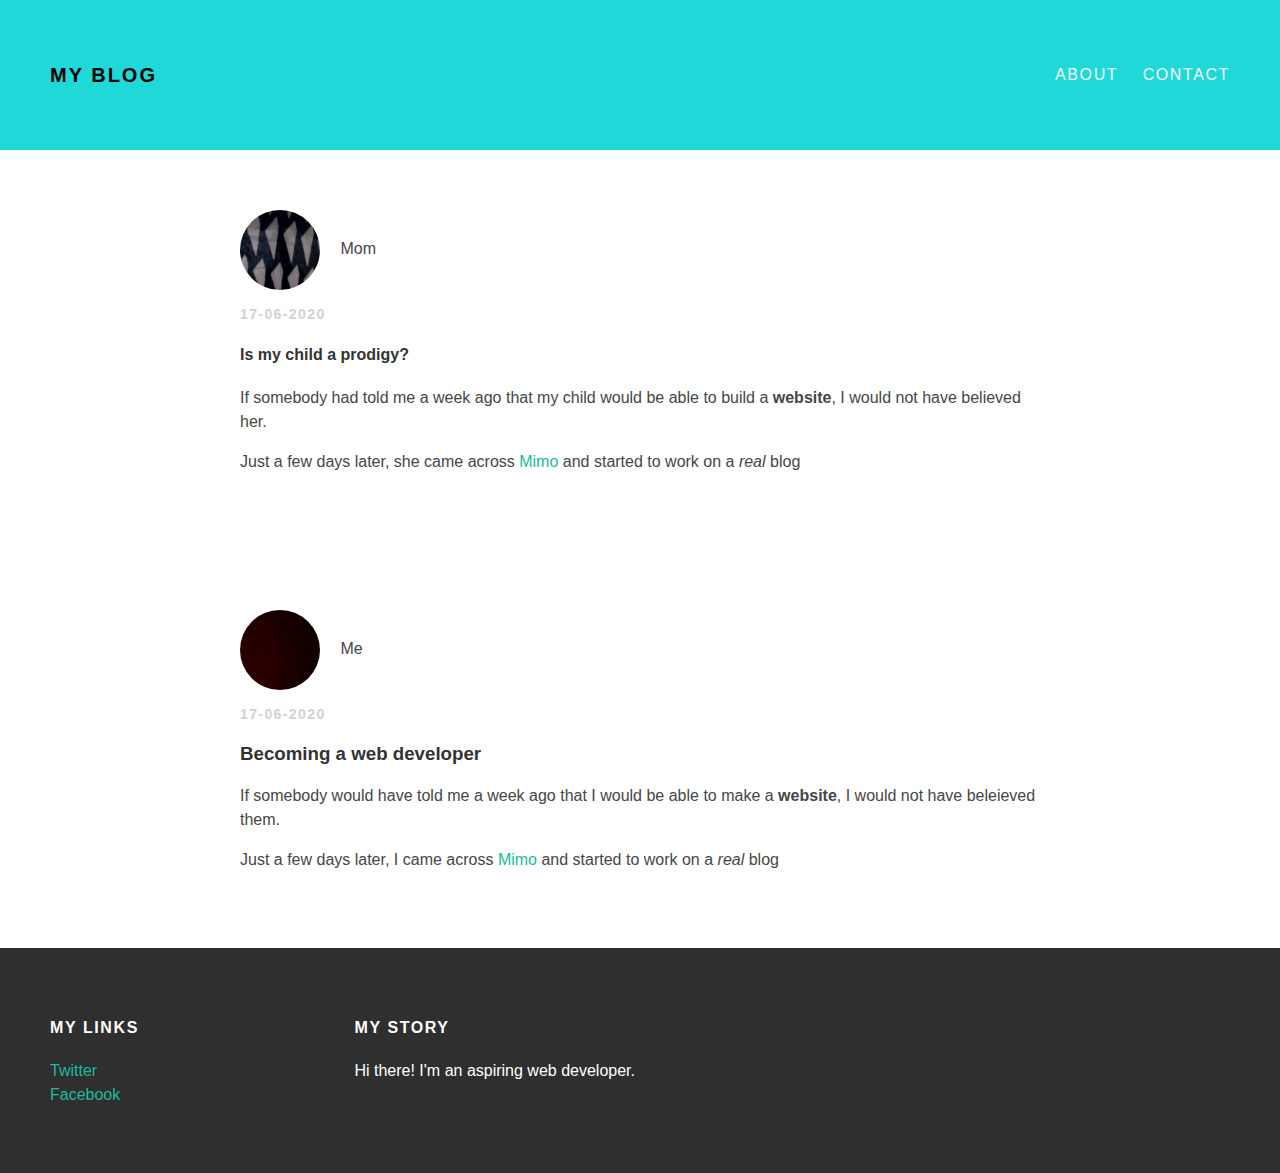
<file: index.html>
<!DOCTYPE html>
<html>
<head>
  <title>My blog</title>
  <link rel="stylesheet" type="text/css" href="styles.css">
</head>
  <body>
    <div id="header">
      <div class="container">
       <a id="header-title" href="index.html">My blog</a>
       <ul id="header-nav">
         <li>
         <a href="about.html">About</a>
         </li>
         <li>
         <a href="mailto:me@me.com">Contact</a>
         </li>
       </ul>
      </div>
    </div>
    <div id="content">
      <div class="post-container">
        <div class="post">
        <div class="post-author">
        <img src="mom.png">
        <span>Mom</span>
        </div>
        <p class="post-date">17-06-2020</p>
        <h4 class="post-title">Is my child a prodigy?</h4>
          <div class="post-content">
            <p>If somebody had told me a week ago that my child
          would be able to build a <strong>website</strong>, I would not have believed her.
            </p>
            <p>Just a few days later, she came across <a href="https://getmimo.com">Mimo</a> and started to work on a
              <em>real</em> blog</p>
        </div>
      </div>
    </div>

    <div class="post-container">
      <div class="post">
      <div class="post-author">
      <img src="me.png">
      <span>Me</span>
      </div>
      <p class="post-date">17-06-2020</p>
      <h3 class="post-title">Becoming a web developer</h3>
        <div class="post-content">
          <p>If somebody would have told me a week ago that
          I would be able to make a <strong>website</strong>, I would not have beleieved them.
          </p>
          <p>Just a few days later, I came across <a href="https://getmimo.com">Mimo</a> and started to work on a
            <em>real</em> blog</p>
    </div>
  </div>
</div>
</div>
    <div id="footer">
    <div class="container">

      <div class="column">
      <h4>My Links</h4>
      <p>
      <a href="https://twitter.com/me">Twitter</a>
      <br>
      <a href="https://facebook.com/me">Facebook</a>
      </p>
      </div>

      <div class="column">
      <h4>My Story</h4>
      <p>Hi there! I'm an aspiring web developer.</p>
      </div>
    </div>
  </div>
    </body>
    </html>
</file>
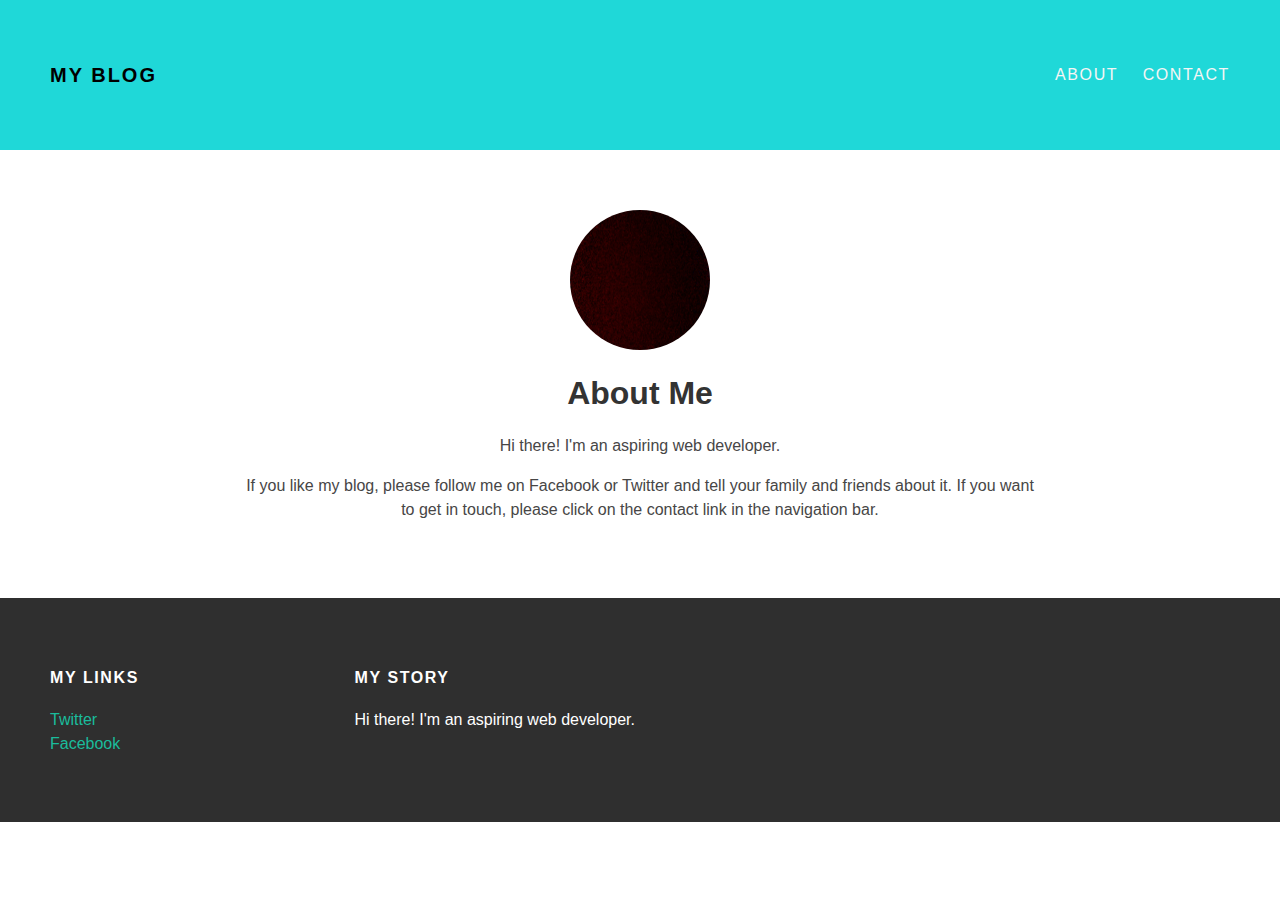
<file: about.html>
<!DOCTYPE html>
<html>
<head>
  <title>My blog</title>
  <link rel="stylesheet" type="text/css" href="styles.css">
</head>
  <body>
    <div id="header">
      <div class="container">
       <a id="header-title" href="index.html">My blog</a>
       <ul id="header-nav">
         <li>
         <a href="about.html">About</a>
         </li>
         <li>
         <a href="mailto:me@me.com">Contact</a>
         </li>
       </ul>
      </div>
    </div>
    <div id="content">

    <div class="container">
      <div class="about">
      <div class="about-author">
      <img src="me.png">
    </div>

      <h1 class="about-title">About Me</h1>
        <div class="about-content">
          <p>Hi there! I'm an aspiring web developer.
          </p>
          <p>If you like my blog, please follow me on Facebook or Twitter and
          tell your family and friends about it. If you want to get in touch,
          please click on the contact link in the navigation bar. </p>
    </div>
  </div>
</div>
</div>
<div id="footer">
<div class="container">

  <div class="column">
  <h4>My Links</h4>
  <p>
  <a href="https://twitter.com/me">Twitter</a>
  <br>
  <a href="https://facebook.com/me">Facebook</a>
  </p>
  </div>

  <div class="column">
  <h4>My Story</h4>
  <p>Hi there! I'm an aspiring web developer.</p>
  </div>
</div>
</div>
</body>
</html>
</file>
<file: styles.css>
@import url(https://fonts.googleapis.com/css?
  family=Montserrat:400,700);
body {
  color: rgb(71, 70, 70);
  margin: 0;
  font-family: "Montserrat", sans-serif;
}
#header {
  background-color: rgb(31, 216, 216);
  height: 150px;
  line-height: 150px;
}
#header a {
  color: whitesmoke;
  text-decoration: none;

  text-transform: uppercase;
  letter-spacing: 0.1em;
}
#header a:hover {
  color: rgb(0, 0, 0);
}
#header-title {
  display: block;
  float: left;

  font-size: 20px;
  font-weight: bold;
  padding-left: 50px;
}
#header-nav {
  display: block;
  float: right;
  margin-top: 0;
  padding-right: 50px;
}
#header-nav li {
  display: inline;
  padding-left: 20px;
}
.post-container {
  max-width: 1000px;
  margin: 0 auto;
}
#footer {
  background-color: #2f2f2f;
  padding: 50px 50px;
}
.column {
  min-width: 300px;
  display: inline-block;
  vertical-align: top;
}
#footer h4 {
  color: white;
  text-transform: uppercase;
  letter-spacing: 0.1em;
}
#footer p {
  color: white;
}
a {
  color: #1abc9c;
  text-decoration: none;
}
a:hover {
  color: #f6a623;
}
.post {
  max-width: 800px;
  margin: 0 auto;
  padding: 60px 0;
}
.post-author img {
  width: 80px;
  height: 80px;
  vertical-align: middle;
  border-radius: 50%;
}
.post-author span {
  margin-left: 16px;
}
.post-date {
  color: #d2d2d2;

  font-size: 14px;
  font-weight: bold;

  text-transform: uppercase;
  letter-spacing: 0.1em;
}
h1,
h2,
h3,
h4 {
  color: #333;
}
p {
  line-height: 1.5;
}
.post,
.about {
  max-width: 800px;
  margin: 0 auto;
  padding: 60px 0;
}
.about {
  text-align: center;
}
.about-author img {
  border-radius: 50%;
  width: 140px;
  height: 140px;
}
.post-container:nth-child(even) {
  background-color: white;
}
</file>
